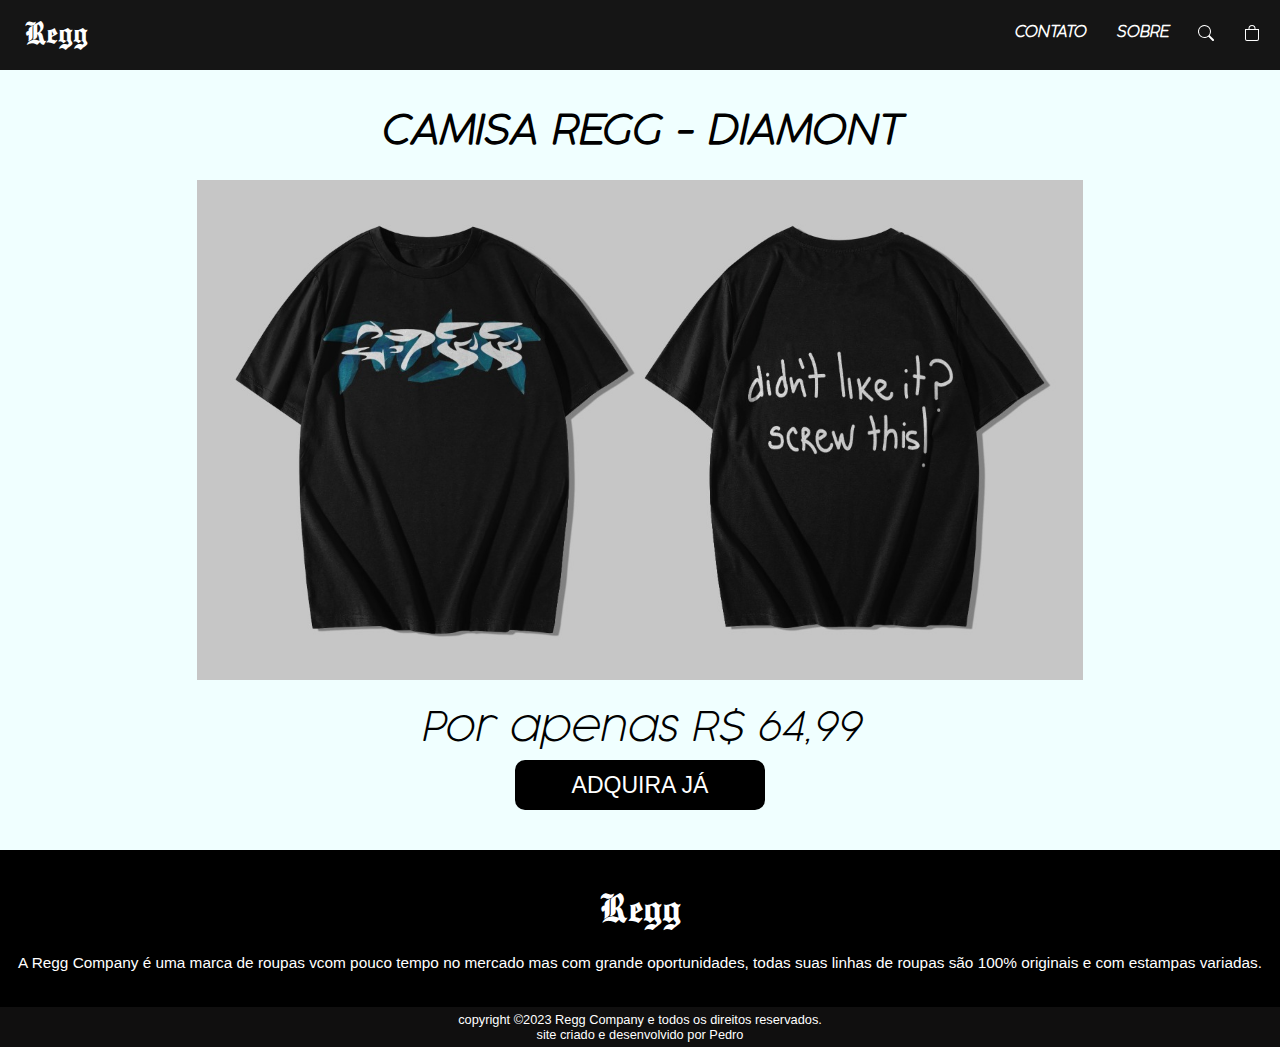
<file: reg1.html>
<!DOCTYPE html>
<html lang="pt-br">
<head>
    <meta charset="UTF-8">
    <meta http-equiv="X-UA-Compatible" content="IE=edge">
    <meta name="viewport" content="width=device-width, initial-scale=1.0">
    <title>Camisa Regg - Diamond</title>
    <link rel="shortcut icon" href="imagens/favicon.png" type="image/x-icon">
    <link rel="stylesheet" href="estilo/style2.css">
    <link rel='stylesheet' href='https://cdn-uicons.flaticon.com/uicons-brands/css/uicons-brands.css'>
    <style>
        @font-face {
          font-family: 'Medieval';
          src: url('fontes/EnglishTowne.ttf') format('truetype');
        }
    
        @font-face {
          font-family: 'Coco';
          src: url('fontes/Cocogoose Pro UltraLight Italic-trial.ttf') format('truetype');
        }
      </style>
</head>
<body>

    <header>
        <nav>
            <p><a href="index.html">Regg</a></p>
            <ul>
              <li> <a href="#">Contato</a></li>
              <li> <a href="#">Sobre</a></li>
              <li> <a href="#"><svg xmlns="http://www.w3.org/2000/svg" width="16" height="16" fill="currentColor"
                    class="bi bi-search" viewBox="0 0 16 16">
                    <path
                      d="M11.742 10.344a6.5 6.5 0 1 0-1.397 1.398h-.001c.03.04.062.078.098.115l3.85 3.85a1 1 0 0 0 1.415-1.414l-3.85-3.85a1.007 1.007 0 0 0-.115-.1zM12 6.5a5.5 5.5 0 1 1-11 0 5.5 5.5 0 0 1 11 0z" />
                  </svg></a></li>
              <li> <a href="#"><svg xmlns="http://www.w3.org/2000/svg" width="16" height="16" fill="currentColor"
                    class="bi bi-bag" viewBox="0 0 16 16">
                    <path
                      d="M8 1a2.5 2.5 0 0 1 2.5 2.5V4h-5v-.5A2.5 2.5 0 0 1 8 1zm3.5 3v-.5a3.5 3.5 0 1 0-7 0V4H1v10a2 2 0 0 0 2 2h10a2 2 0 0 0 2-2V4h-3.5zM2 5h12v9a1 1 0 0 1-1 1H3a1 1 0 0 1-1-1V5z" />
                  </svg></a></li>
            </ul>
          </nav>
    </header>

    <div id="container">
        
        <section>
            <H1>CAMISA REGG - DIAMONT</H1>
            <img src="imagens/reg1.jpg" alt="">
            <p> Por apenas R$ 64,99</p>
            <button>ADQUIRA JÁ</button>
        </section>
        
    </div>
    

    <footer>
        <div class="footer-content">
        <h3 id="footer-title">Regg</h3>
        <p  id="p1">A Regg Company é uma marca de roupas vcom pouco tempo no mercado mas com grande oportunidades, todas suas linhas de roupas são 100% originais e com estampas variadas.</p>
        <ul class="socials">
            <li><a href="https://www.instagram.com/reggcompany/" target="_blank"><i class="fi fi-brands-instagram"></i></a>
            <li><a href="#"><i class="fi fi-brands-twitter"></i></a></li>
            <li><a href="https://www.linkedin.com/in/pedro-henrique-vicente-silva-8bb2ab24a/" target="_blank"><i class="fi fi-brands-linkedin"></i></a></li>
        </ul>
        <div class="footer-bottom">
            <p id="p2">copyright &copy;2023 Regg Company e todos os direitos reservados. <br> site criado e  desenvolvido por Pedro</p>
        </div>
      </div>
      </footer>
</body>
</html>
</file>
<file: estilo/style2.css>
@charset "UTF-8";

*{
    box-sizing: border-box;
    margin: 0px;
    padding: 0px;
}

body{
    margin: 0;
    font-family: 'Coco', sans-serif;
    font-size: 0.8em;
}

/*NAV*/

header nav ul{
    list-style: none;
    display: flex;
}

header nav ul li{
    margin: 20px 15px;
}

nav{
    display: flex;
    justify-content: space-between;
    margin: 0px;
    padding: 5px;
    background-color: rgba(0, 0, 0, 0.918);
    color: white;
}

nav p{
    font-family: 'Medieval';
    margin: 6px 20px ;
    text-shadow: 2px black solid;
}
nav a{
    font-size: 15px;
    color: white;
    font-weight: bold;
    text-decoration: none;
    text-transform: uppercase;
    text-align: center;

}

nav a:hover{
    color: white;
    background-color: rgba(211, 211, 211, 0.114);
    border-radius: 15px;
    padding: 4px;
    transition: 0.3s;
    transition-timing-function: 6s;
}

nav p:hover{
    color: lightgrey;
    border-radius: 50px;
    transition: 0.6;
    transition: 1.5s;
    transition-delay: 0.2s;
}

nav > p > a{
    font-weight: normal;
    font-size: 35px;
    text-transform: initial;
}
/*IMAGEM*/

.container{
    background-color: red;
}

h1{
    padding-bottom: 27px;
    font-weight: bolder;
}

section > p,h1{
    font-size: 40px;
}

section > p{
    padding-bottom: 10px;
    padding-top: 27px;
}

section{
    text-align: center;
    padding: 40px;
    background-color: azure;
}

 img{
    display: flex;
    flex-wrap: wrap;
    height: 500px;
    min-width: 800px;
    margin: auto;
}

img:hover{
    -webkit-filter:scale(1.5);
    transform: scale( 1.1);
}

button{
    background-color: black;
    color: white;
    width: 250px;
    height: 50px;
    border-radius:10px ;
    font-size: 1.8em;
    border:none
}

button:hover{
    background-color: rgb(1, 139, 1);
}

footer{
    background-color: black;
    color: white;
    font-family: Arial, Helvetica, sans-serif;
}

footer #p1 {
   text-align: center;
   font-size: 1.2em;
}

.footer-content{
    max-width: 100vw;
    padding-top: 10px;
}

#footer-title{
    font-family: 'Medieval';
    text-align: center;
    font-size: 3.5em;
    font-weight: normal;
    margin: 20px 0px 20px 0px ;
}

.socials{
    display: flex;
    width: max-content;
    margin: auto;
    padding: 10px;
}

.socials a{
    text-decoration: none;
    
}

.fi-brands-twitter{
    margin: 10px;
    color: white;
}

.fi-brands-instagram, .fi-brands-linkedin{
    color: white;

}

li{
    list-style: none;
}

.footer-bottom  #p2{
    text-align: center;
    background-color: rgb(16, 15, 15);
    padding: 5px 0px ;
}
</file>
